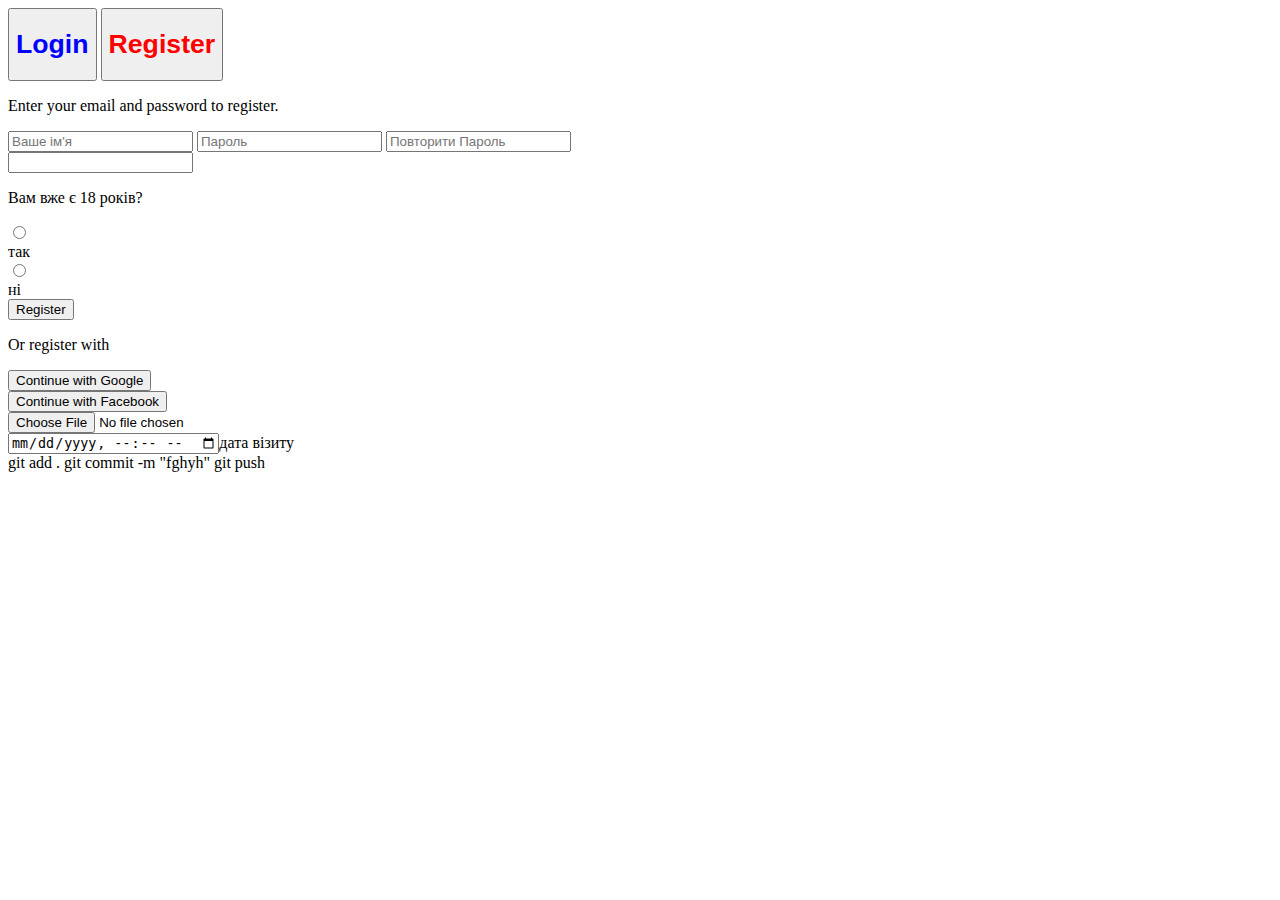
<file: homework4/index.html>
<!DOCTYPE html>
<html lang="en">
  <head>
    <meta charset="UTF-8" />
    <meta name="viewport" content="width=device-width, initial-scale=1.0" />
    <title>Registration</title>
  </head>
  <body>
    <div>
      <button><h1 style="color: blue; text-align: center">Login</h1></button>
      <button><h1 style="color: red; text-align: center">Register</h1></button>
    </div>
    <div>
      <form action="/submit" method="post">
        <p>Enter your email and password to register.</p>
        <input type="text" name="username" placeholder="Ваше ім'я" />
        <input type="password" name="password" placeholder="Пароль" />
        <input type="password" name="password" placeholder="Повторити Пароль" />
        <div><input type="email" name="email" required /></div>
        <p>Вам вже є 18 років?</p>
        <div><input type="radio" name="answer" id="так" /></div>
        <div><label for="так">так</label></div>
        <div><input type="radio" name="answer" id="ні" /></div>
        <div><label for="ні">ні</label></div>
        <input type="submit" value="Register" />
        <p>Or register with</p>
      </form>
    </div>
    <form action="/submit" method="post">
      <div><input type="submit" value="Continue with Google" /></div>
      <div><input type="submit" value="Continue with Facebook" /></div>
      <input type="file" accept="img" />
    </form>
    <form action="submit"><input type="datetime-local" />дата візиту</form>
    
  </body>
  git add . 
  git commit -m "fghyh"
  git push

</html>
</file>
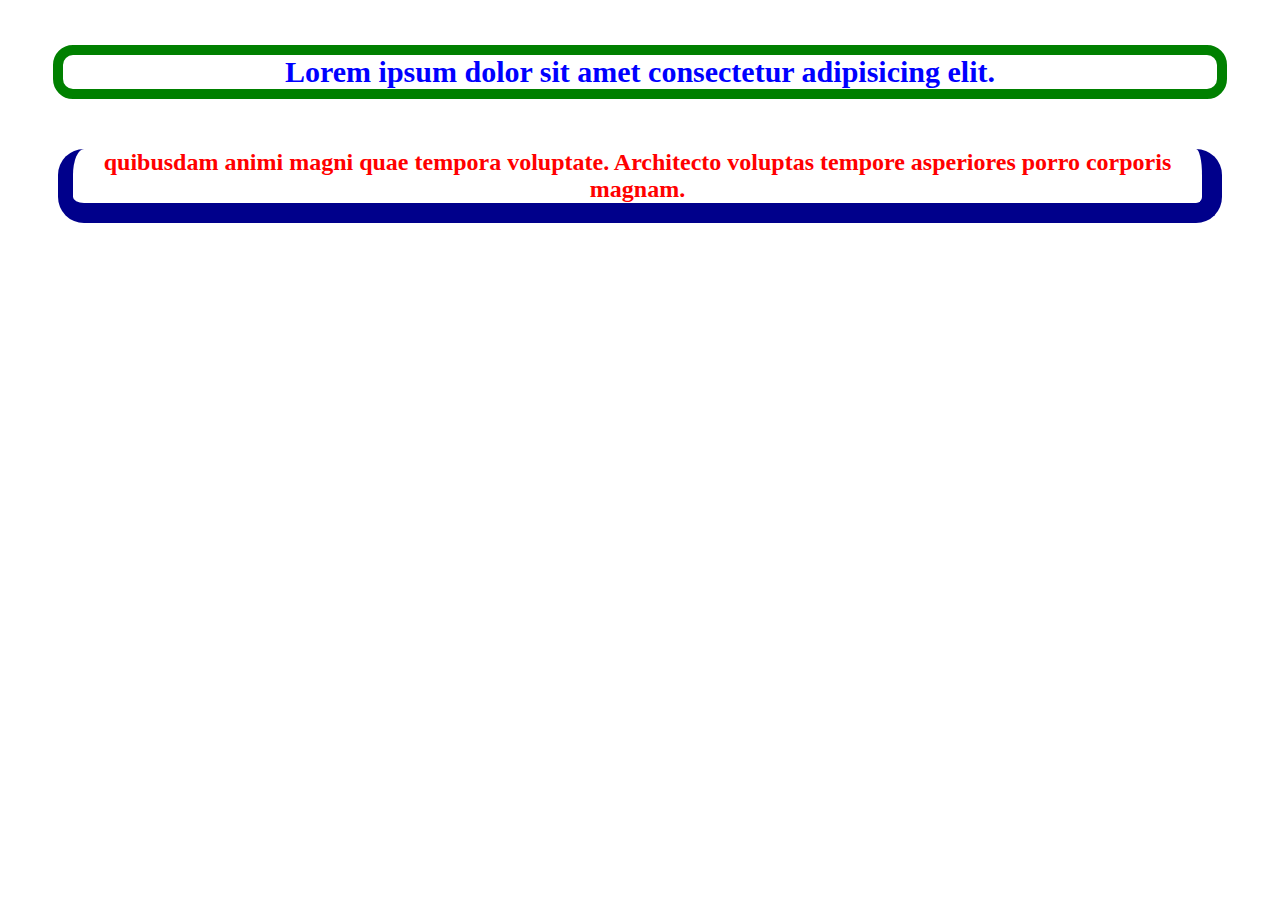
<file: homework5/index2.html>
<!DOCTYPE html>
<html lang="en">
  <head>
    <meta charset="UTF-8" />
    <meta name="viewport" content="width=device-width, initial-scale=1.0" />
    <title>Document</title>
  </head>
  <body>
    <h1>Lorem ipsum dolor sit amet consectetur adipisicing elit.</h1>
    <h2>
      quibusdam animi magni quae tempora voluptate. Architecto voluptas tempore
      asperiores porro corporis magnam.
    </h2>
    <style>
      h1 {
        color: blue;
        font-size: 30px;
        margin: 45px;
        text-align: center;
        border: 10px solid green;
        border-radius: 20px;
      }
      h2 {
        color: red;
        font-size: 45 px;
        text-align: center;
        margin: 50px;
        border-left: 15px solid darkblue;
        border-right: 20px solid darkblue;
        border-bottom: 20px solid darkblue;
        border-radius: 26px;
      }
    </style>
  </body>
</html>
</file>
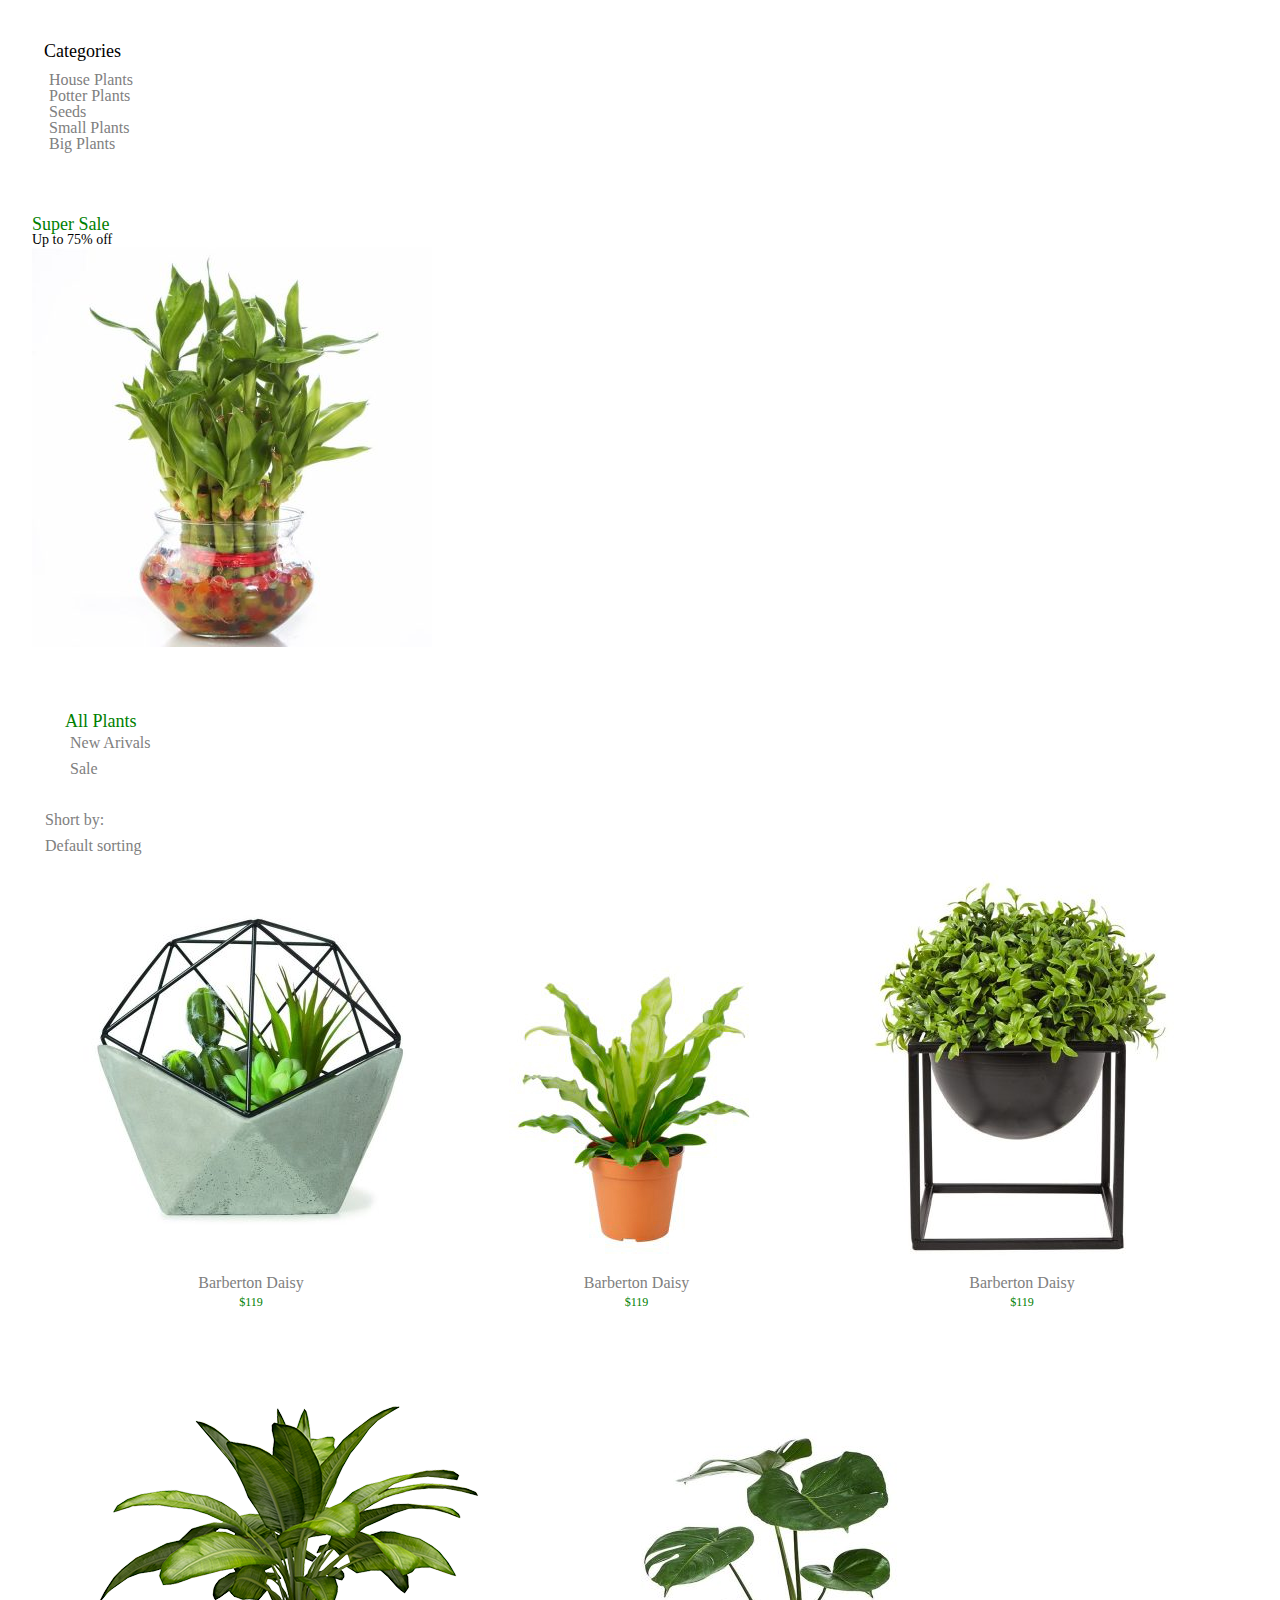
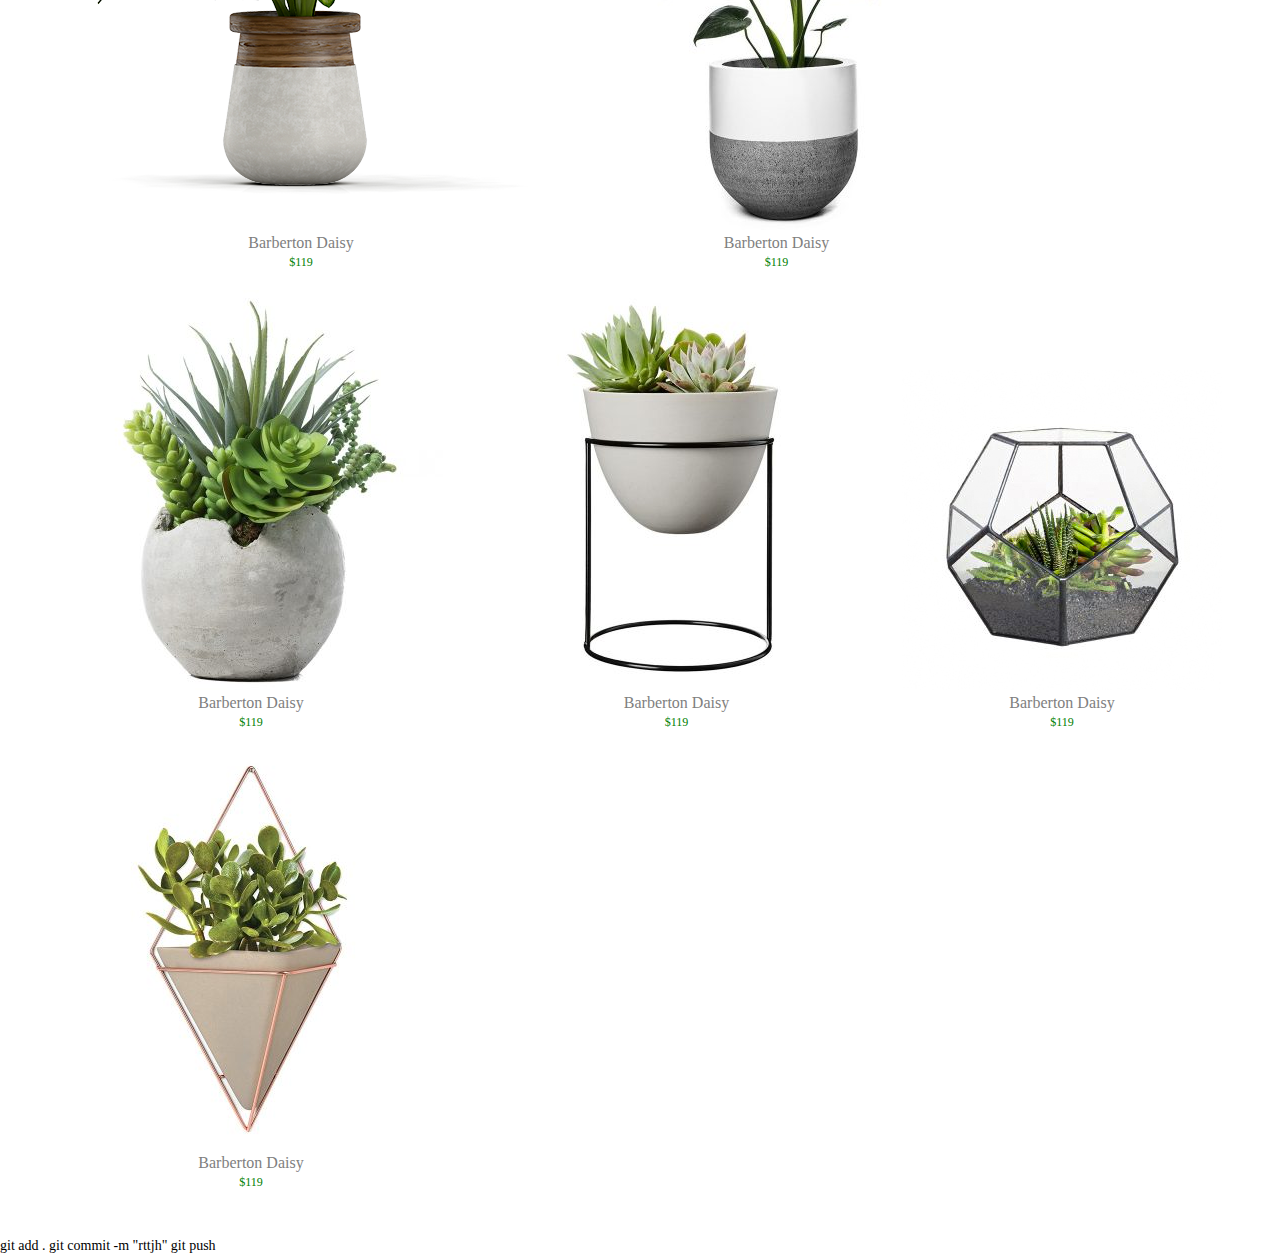
<file: homework52/index2.html>
<!DOCTYPE html>
<html lang="en">
  <head>
    <meta charset="UTF-8" />
    <meta name="viewport" content="width=device-width, initial-scale=1.0" />
    <title>Document</title>
    <link rel="stylesheet" href="reset.css" />
    <link rel="stylesheet" href="style.css" />
  </head>
  <body>
    <section class="boxes">
      <aside class="menu-section">
        <nav class="text-menu">
          <div class="text-box">
            <div class="box-menu"><h2 class="name-menu">Categories</h2></div>
            <div>
              <ul class="text-list">
                <li>
                  <span class="text-name"> House Plants</span>
                </li>
                <li>
                  <span class="text-name"> Potter Plants</span>
                </li>
                <li>
                  <span class="text-name"> Seeds</span>
                </li>
                <li>
                  <span class="text-name">Small Plants</span>
                </li>
                <li><span class="text-name">Big Plants</span></li>
              </ul>
            </div>
          </div>
        </nav>
        <footer class="text-bonus">
          <div class="bonus-price">
            <div><h1 class="super-text">Super Sale</h1></div>
            <div><h1>Up to 75% off</h1></div>
            <div classs="img-bonus"><img src="image7.png" alt="" /></div>
          </div>
        </footer>
      </aside>

      <article class="text-content">
        <nav>
          <div class="text-link">
            <ul class="menu-link">
              <li><h6 class="text-mask">All Plants</h6></li>
              <li><p class="text-name">New Arivals</p></li>
              <li><p class="text-name">Sale</p></li>
            </ul>
          </div>
          <div>
            <ul>
              <li><p class="text-name">Short by:</p></li>
              <li><p class="text-name">Default sorting</p></li>
            </ul>
          </div>
        </nav>

        <div>
          <div class="box">
            <ul>
              <li>
                <div class="img"><img src="image1.png" alt="" /></div>
                <div><h6 class="text-name">Barberton Daisy</h6></div>
                <p class="price">$119</p>
              </li>
            </ul>
          </div>
          <div class="box">
            <ul>
              <li>
                <div class="img"><img src="image2.jpg" alt="" /></div>
                <div><h6 class="text-name">Barberton Daisy</h6></div>
                <p class="price">$119</p>
              </li>
            </ul>
          </div>
          <div class="box">
            <ul>
              <li>
                <div class="img"><img src="image3.png" alt="" /></div>
                <div><h6 class="text-name">Barberton Daisy</h6></div>
                <p class="price">$119</p>
              </li>
            </ul>
          </div>
          <div class="box">
            <ul>
              <li>
                <div class="img"><img src="image4.png" alt="" /></div>
                <div><h6 class="text-name">Barberton Daisy</h6></div>
                <p class="price">$119</p>
              </li>
            </ul>
          </div>
          <div class="box">
            <ul>
              <li>
                <div class="img"><img src="image5.png" alt="" /></div>
                <div><h6 class="text-name">Barberton Daisy</h6></div>
                <p class="price">$119</p>
              </li>
            </ul>
          </div>
          <div class="box">
            <ul>
              <li>
                <div class="img"><img src="image6.png" alt="" /></div>
                <div><h6 class="text-name">Barberton Daisy</h6></div>
                <p class="price">$119</p>
              </li>
            </ul>
          </div>
          <div class="box">
            <ul>
              <li>
                <div class="img"><img src="image71.png" alt="" /></div>
                <div><h6 class="text-name">Barberton Daisy</h6></div>
                <p class="price">$119</p>
              </li>
            </ul>
          </div>
          <div class="box">
            <ul>
              <li>
                <div class="img"><img src="image8.jpg" alt="" /></div>
                <div><h6 class="text-name">Barberton Daisy</h6></div>
                <p class="price">$119</p>
              </li>
            </ul>
          </div>
          <div class="box">
            <ul>
              <li>
                <div class="img"><img src="image9.png" alt="" /></div>
                <div><h6 class="text-name">Barberton Daisy</h6></div>
                <p class="price">$119</p>
              </li>
            </ul>
          </div>
        </div>
      </article>
    </section>
  </body>

  git add . 
  git commit -m "rttjh" 
  git push
  
</html>
</file>
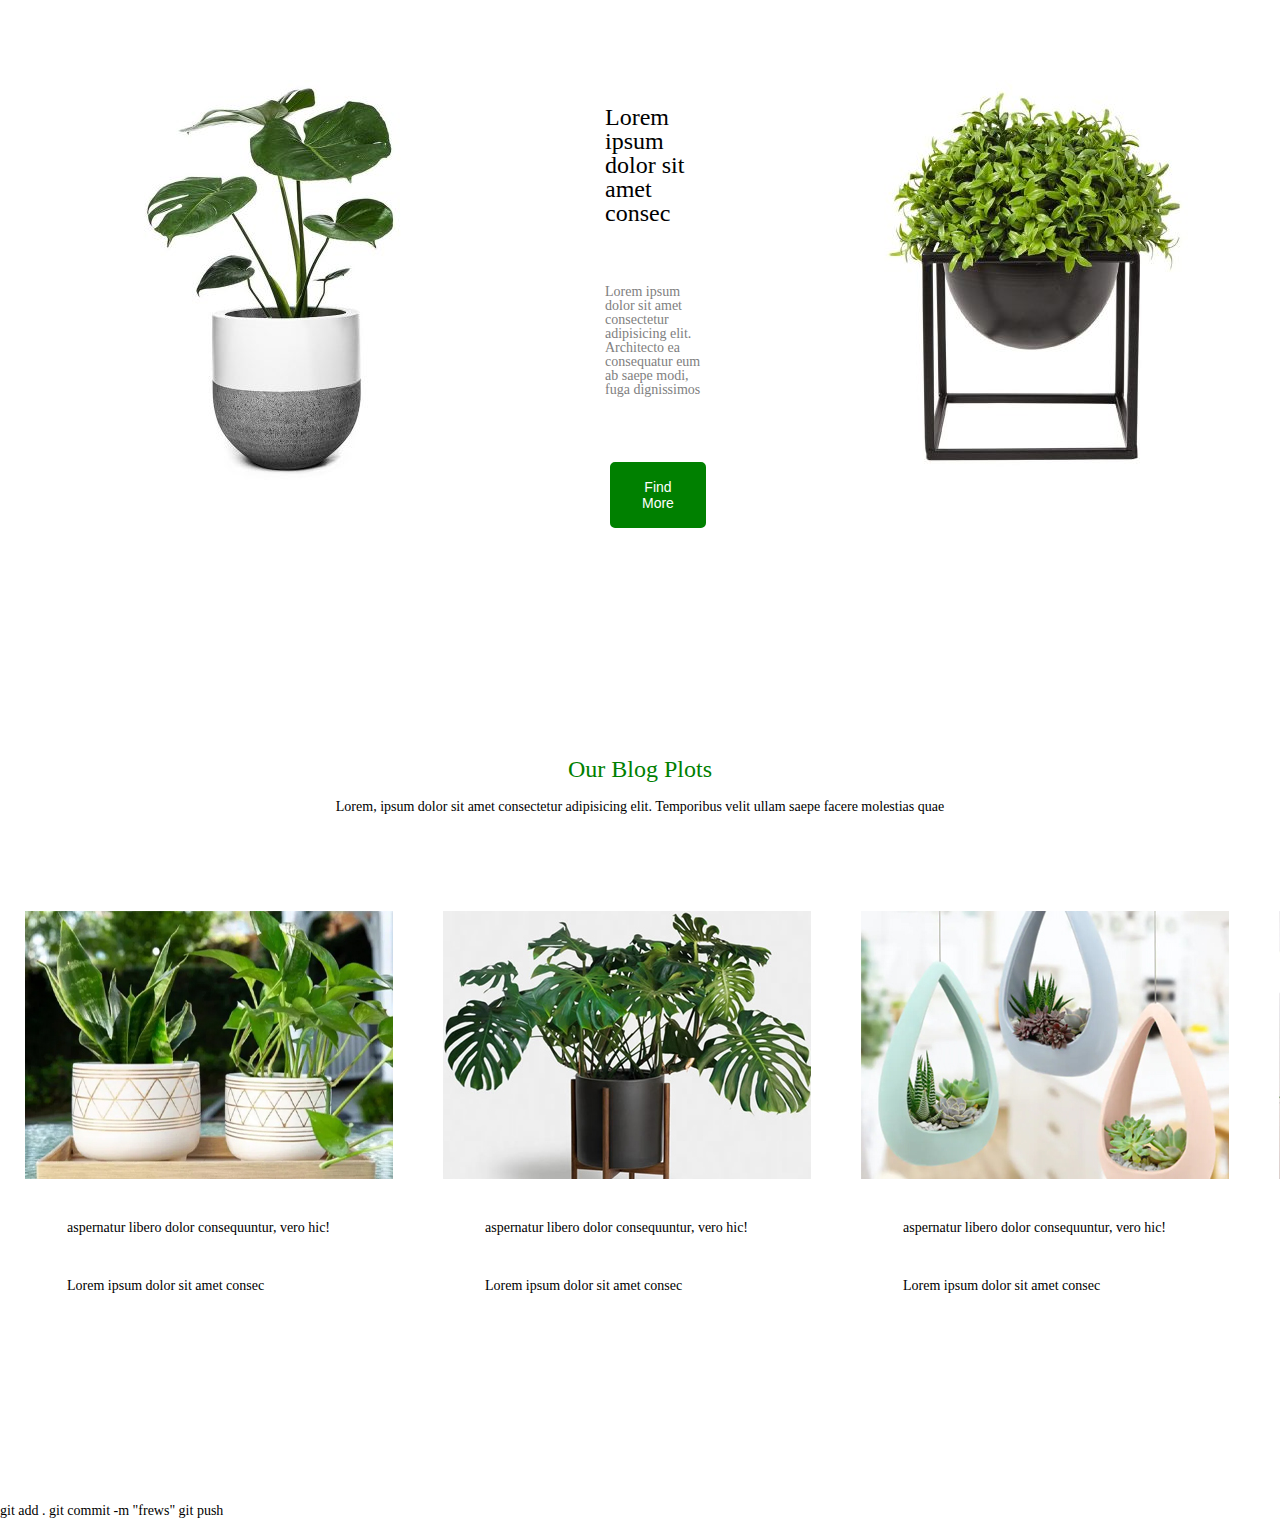
<file: homework7/index3.html>
<!DOCTYPE html>
<html lang="en">
  <head>
    <meta charset="UTF-8" />
    <meta name="viewport" content="width=device-width, initial-scale=1.0" />
    <link rel="stylesheet" href="reset.css" />
    <link rel="stylesheet" href="style.css" />
    <title>Document</title>
  </head>
  <body>
    <article class="text-content">
      <section class="text-link">
        <section class="box-link">
          <div class="box-foto"><img src="image/image11.png" alt="foto" /></div>

          <div class="text">
            <div class="text-title">
              <h1>Lorem ipsum dolor sit amet consec</h1>
            </div>
            <div class="text-item">
              <p>
                Lorem ipsum dolor sit amet consectetur adipisicing elit.
                Architecto ea consequatur eum ab saepe modi, fuga dignissimos
              </p>
            </div>
            <div class="bottom">
              <button class="fon">
                <a href="https://baza-knig.info/"
                  ><span class="base">Find More</span></a
                >
              </button>
            </div>
          </div>
        </section>

        <section class="box-link">
          <div class="box-foto"><img src="image/image22.png" alt="foto" /></div>
          <div class="text">
            <div class="text-title">
              <h1>Lorem ipsum dolor sit amet consec</h1>
            </div>
            <div class="text-item">
              <p>
                Lorem ipsum dolor sit amet consectetur adipisicing elit.
                Architecto ea consequatur eum ab saepe modi, fuga dignissimos
              </p>
            </div>
            <div class="bottom">
              <button class="fon">
                <a href="https://baza-knig.info/">
                  <span class="base">Find More</span>
                </a>
              </button>
            </div>
          </div>
        </section>
      </section>
      <section class="headed"> 
        <div class="head">
          <div class="head-text"><span class="header1"> Our Blog Plots </span></div>
          <div class="head-text">
            <span class="header2">
              Lorem, ipsum dolor sit amet consectetur adipisicing elit.
              Temporibus velit ullam saepe facere molestias quae
            </span>
          </div>
        </div>
      </section >
      <section class="box-text">
        <section class="page">
          <ul>
            <li class="foto-text">
              <div><img src="image/image33.jpg" alt="foto" /></div>
            </li>
            <li class="textb">
              <div><p>aspernatur libero dolor consequuntur, vero hic!</p></div>
            </li>
            <li class="textb">
              <div><h1>Lorem ipsum dolor sit amet consec</h1></div>
            </li>
          </ul>
        </section>

        <section class="page">
          <ul>
            <li class="foto-text">
              <div><img src="image/image44.jpg" alt="foto" /></div>
            </li>
            <li class="textb">
              <div><p>aspernatur libero dolor consequuntur, vero hic!</p></div>
            </li>
            <li class="textb">
              <div><h1>Lorem ipsum dolor sit amet consec</h1></div>
            </li>
          </ul>
        </section>

        <section class="page">
          <ul>
            <li class="foto-text">
              <div><img src="image/image55.jpg" alt="foto" /></div>
            </li>
            <li class="textb">
              <div><p>aspernatur libero dolor consequuntur, vero hic!</p></div>
            </li>
            <li class="textb">
              <div><h1>Lorem ipsum dolor sit amet consec</h1></div>
            </li>
          </ul>
        </section>

        <section class="page">
          <ul>
            <li class="foto-text">
              <div><img src="image/image66.jpg" alt="" /></div>
            </li>
            <li class="textb">
              <div><p>aspernatur libero dolor consequuntur, vero hic!</p></div>
            </li>
            <li class="textb">
              <div><h1>Lorem ipsum dolor sit amet consec</h1></div>
            </li>
            <li class="textb">
              <div>
                <p>
                  Lorem, ipsum dolor sit amet consectetur adipisicing elit.
                  Temporibus velit ullam saepe facere molestias quae
                </p>
              </div>
            </li>
            <li class="textb"><div>Read More</div></li>
          </ul>
        </section>
      </section>
    </article>
    git add . 
    git commit -m "frews"
    git push
    

  </body>
</html>
</file>
<file: homework52/style.css>
.menu-section { display: inline-block;  vertical-align: top;
  margin-left: 2px; margin-right: 2px; padding: 2px; 
border: 2px;}
.text-name { font-size: 16px; font-family: Verdana; color: gray;   padding: 5px; bottom: 2px;}
.price { color: green; font-size: 12px;}
.name-menu { font-size: 18px; font-family: Verdana;}
.super-text { color: green; font-size: 18px;}
.text-menu { margin: 15px; margin-bottom: 45px; padding: 10px; border: 2px;}
.text-bonus {margin: 5px; padding: 8px; border: 2px;} 
.text-content { display: inline-block;  vertical-align: top;  margin: 15px; padding: 10px;  
  border: 2px;}
  .box { display: inline-block; text-align: center;  margin: 6px; padding: 5px;  
    border: 1px  }
    .boxes { display:inline-block; margin: 5px; padding: 10px;  
      border: 2px  }
      .text-link { display:block; margin: 15px; padding: 10px;  
        border: 2px  }
        .text-mask { color: green; font-size: 18px;}
        .text-list {display: inline-block; margin: 15;padding: 10; border: 2px;}
        .box-menu { height: 30px;  width: 150;}
</file>
<file: homework7/style.css>
.text-link { margin: 15px; padding: 15px;
  display: flex;
flex-direction: row; padding-bottom: 500px;}
.box-link { height: 150px;  
  display: flex;
  flex-direction: row;
}
.text { margin: 30px; padding: 15px;
  display: flex;
flex-direction: column; align-content: end;
}
.box-foto {height: 280px;  }
.text-title { color: black; font-size: 24px; margin: 15px;  padding: 15px;
    }
    
.text-item {  color: gray; font-size: 14px; margin: 15px; padding: 15px;}
.fon {  background-color: green; font-size: 14px; color:white; padding-top: 15px; padding-bottom: 15px; padding-right: 30px;  padding-left: 30px;
border: 2px solid green; border-radius: 5px; }
 .base {  color: white;}
 .bottom { margin: 15px;  padding: 20px; text-align: end; }
 .head { margin: 30px; padding: 15px; align-content: center; text-align: center; } 
 .header1 {  margin: 20px; padding: 20px;  border: 5px;   color: green; font-size: 24px; text-align: center;}
 .header2 { margin: 20px; padding: 20px ; border: 5px; text-align: center;}
.headed { display: flexbox; flex-direction: column; align-content: center;  margin: 5px; padding: 5px; border: 5px; }
.box-text { display: flex; flex-direction: row; padding-top: 5px;}
.textb { margin: 40px;  padding: 2px; border: 1px;}
.box-foto { margin: 30px;padding: 20px; border: 4px;}
.page { margin: 15px; padding: 10px; border: 4px;}
.head-text {    margin: 5px; padding: 7px; border: 3px ; }
</file>
